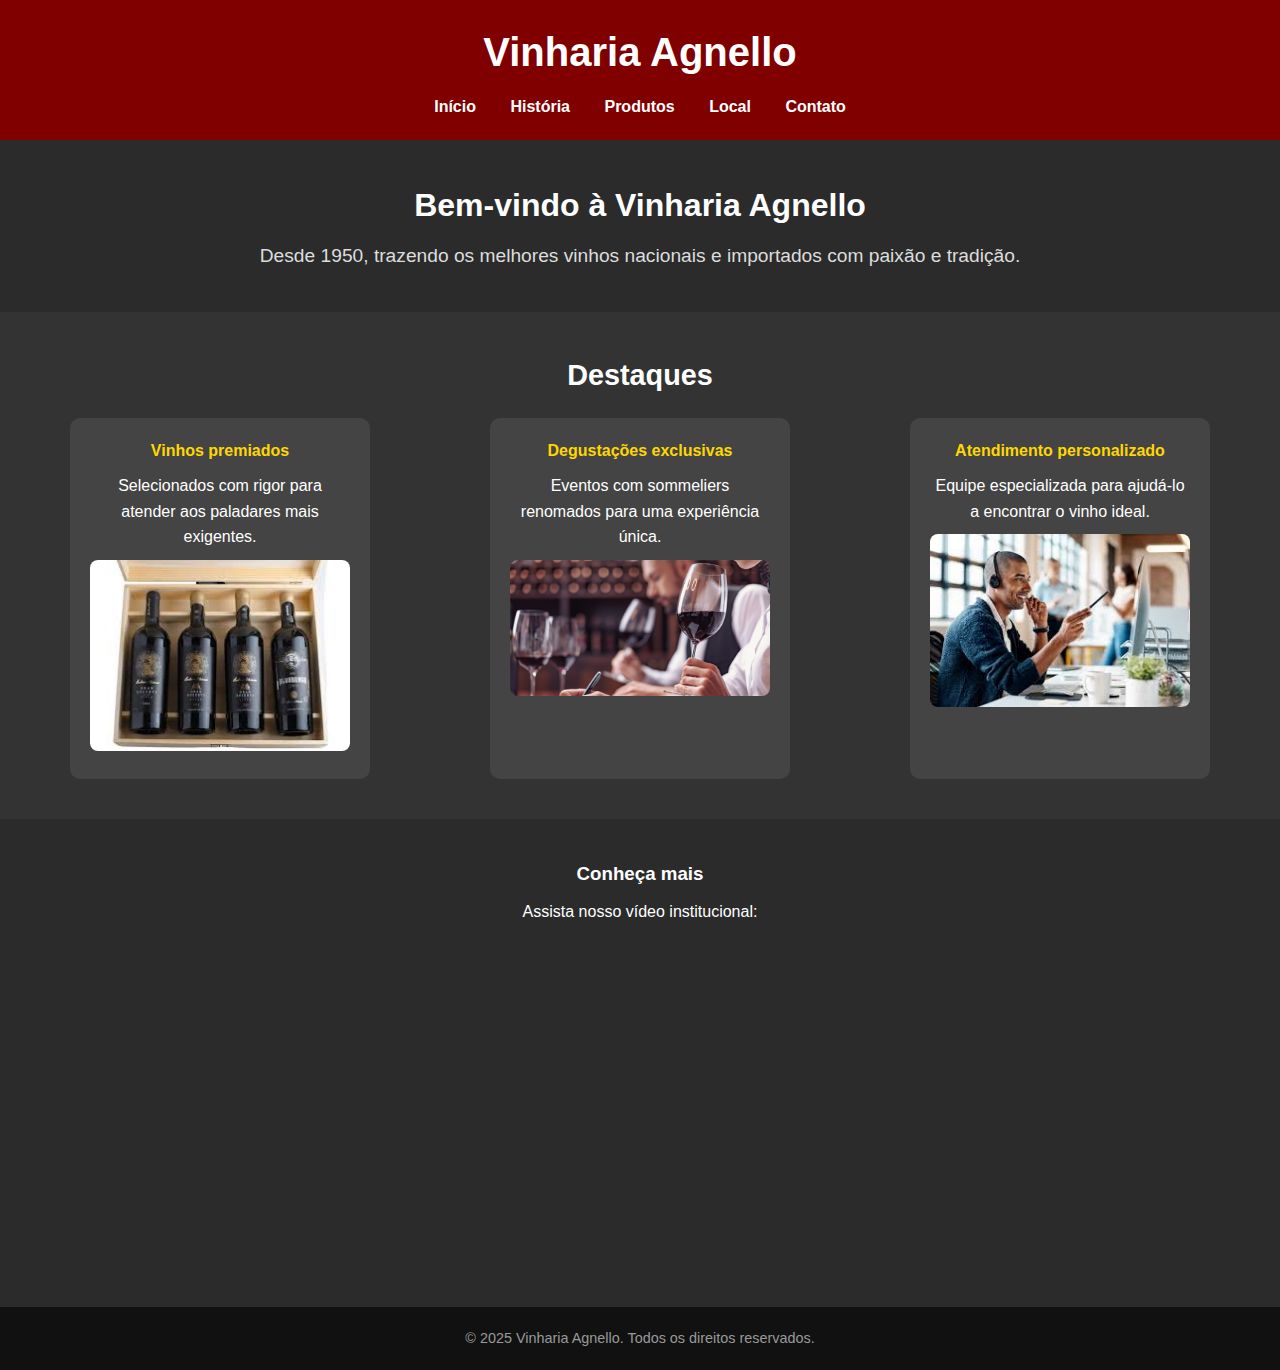
<file: index.html>
<!DOCTYPE html>
<html lang="pt-BR">
<head>
  <meta charset="UTF-8" />
  <meta name="viewport" content="width=device-width, initial-scale=1.0" />
  <meta name="description" content="Site oficial da Vinharia Agnello. Conheça nossa história, produtos e equipe." />
  <meta name="keywords" content="vinho, vinharia, agnello, loja de vinhos" />
  <link rel="stylesheet" href="src/css/style1.css" />

  <title>Vinharia Agnello</title>
</head>
<body>
  <header id="topo">
    <h1>Vinharia Agnello</h1>
    <nav>
      <ul>
        <li><a href="index.html">Início</a></li>
        <li><a href="src/pages/historia.html">História</a></li>
        <li><a href="src/pages/produtos.html">Produtos</a></li>
        <li><a href="src/pages/local.html">Local</a></li>
        <li><a href="src/pages/contato.html">Contato</a></li>
      </ul>
    </nav>
  </header>


  <section id="bem-vindo">
    <h2>Bem-vindo à Vinharia Agnello</h2>
    <p>Desde 1950, trazendo os melhores vinhos nacionais e importados com paixão e tradição.</p>
  </section>

  <section id="destaques">
    <h3>Destaques</h3>
    <div class="cards">
      <div class="card">
        <h4>Vinhos premiados</h4>
        <p>Selecionados com rigor para atender aos paladares mais exigentes.</p>
        <img src="src/assets/imgs/vinho-premiado.png" alt="Vinho Premiado">
      </div>
      <div class="card">
        <h4>Degustações exclusivas</h4>
        <p>Eventos com sommeliers renomados para uma experiência única.</p>
        <img src="src/assets/imgs/degustacao.png" alt="Degustação Exclusiva">
      </div>
      <div class="card">
        <h4>Atendimento personalizado</h4>
        <p>Equipe especializada para ajudá-lo a encontrar o vinho ideal.</p>
        <img src="src/assets/imgs/atendimento.png" alt="Atendimento Personalizado">
      </div>
    </div>
  </section>

  <section id="video">
    <h3>Conheça mais</h3>
    <p>Assista nosso vídeo institucional:</p>
    <iframe width="560" height="315" src="https://youtu.be/Y0tkX4wNwtA?si=3iVfw8DllAxueP6p" title="YouTube video" frameborder="0" allowfullscreen></iframe>
  </section>

  <footer id="rodape">
    <p>&copy; 2025 Vinharia Agnello. Todos os direitos reservados.</p>
  </footer>
</body>
</html>
</file>
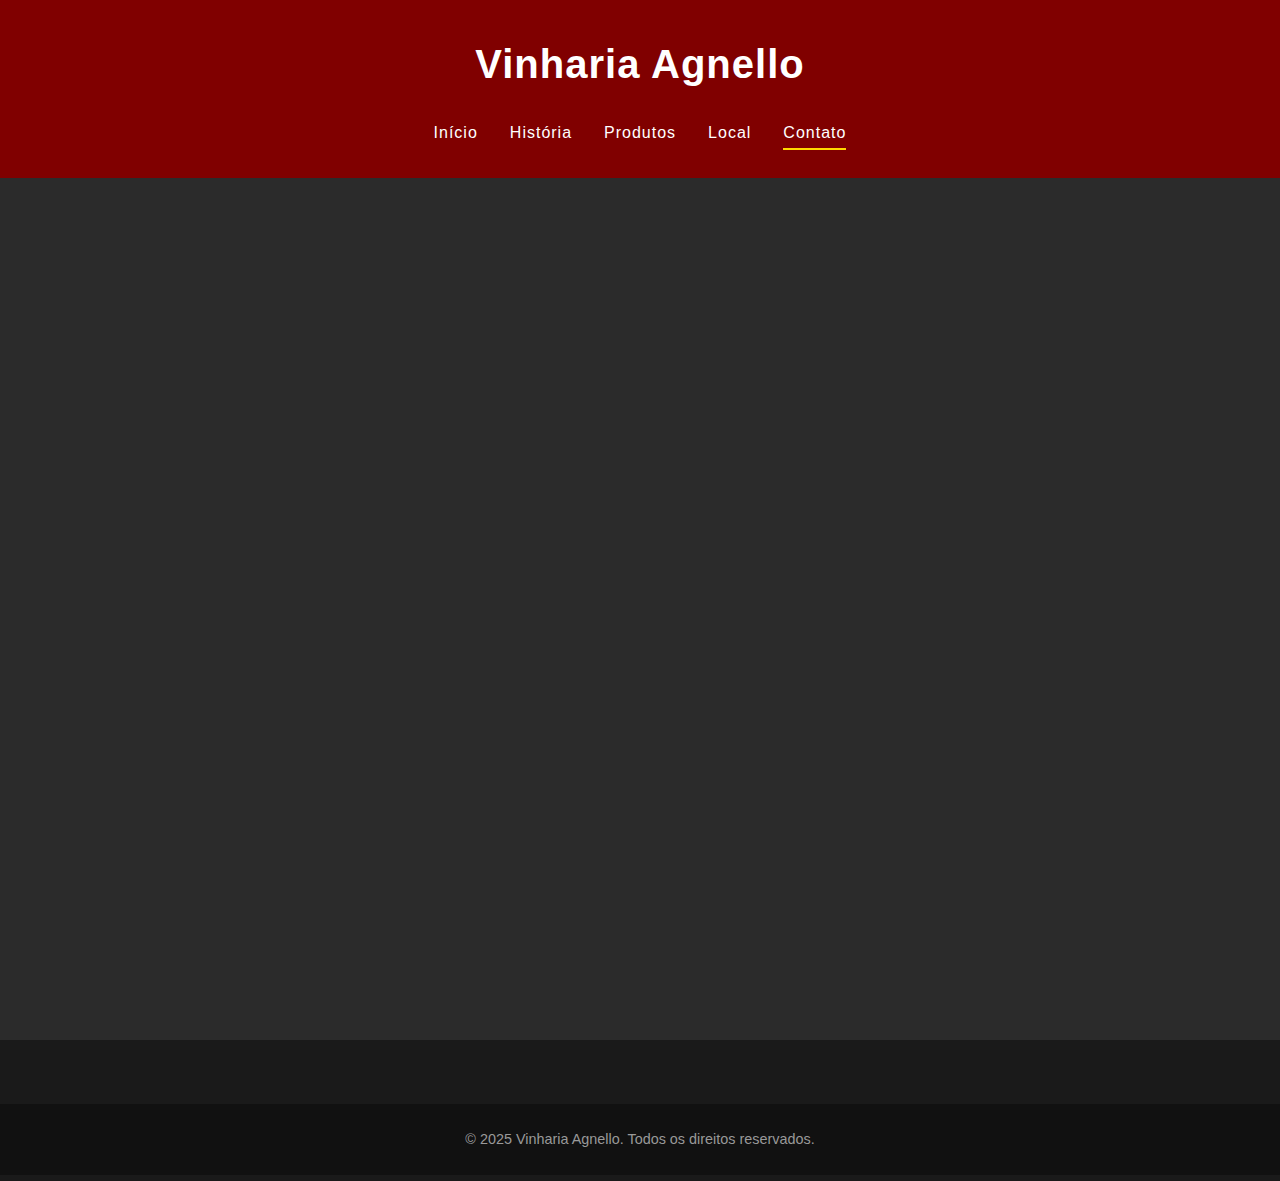
<file: src/pages/contato.html>
<!DOCTYPE html>
<html lang="pt-BR">
<head>
  <meta charset="UTF-8" />
  <meta name="viewport" content="width=device-width, initial-scale=1.0" />
  <meta name="description" content="Entre em contato com a Vinharia Agnello." />
  <meta name="keywords" content="contato, formulário, vinharia" />
  <link rel="stylesheet" href="../css/contato.css" />
  <link href="https://fonts.googleapis.com/css2?family=Playfair+Display:wght@500;700&display=swap" rel="stylesheet">

  <title>Contato | Vinharia Agnello</title>
</head>
<body>
  <header>
    <h1>Vinharia Agnello</h1>
    <nav>
      <ul>
        <li><a href="../../index.html">Início</a></li>
        <li><a href="historia.html">História</a></li>
        <li><a href="produtos.html">Produtos</a></li>
        <li><a href="local.html">Local</a></li>
        <li><a href="contato.html" class="ativo">Contato</a></li>
      </ul>
    </nav>
  </header>

  <main>
    <section class="form-container">
      <h2>Fale Conosco</h2>
      <p>Tem dúvidas ou sugestões? Envie sua mensagem para nossa equipe!</p>
      <form>
        <div class="input-group">
          <label for="nome">Nome</label>
          <input type="text" id="nome" name="nome" placeholder="Seu nome completo" required />
        </div>

        <div class="input-group">
          <label for="email">E-mail</label>
          <input type="email" id="email" name="email" placeholder="seuemail@exemplo.com" required />
        </div>

        <div class="input-group">
          <label for="mensagem">Mensagem</label>
          <textarea id="mensagem" name="mensagem" rows="6" placeholder="Escreva sua mensagem..." required></textarea>
        </div>

        <button type="submit">Enviar Mensagem</button>
      </form>
    </section>
  </main>

  <footer>
    <p>&copy; 2025 Vinharia Agnello. Todos os direitos reservados.</p>
  </footer>
</body>
</html>
</file>
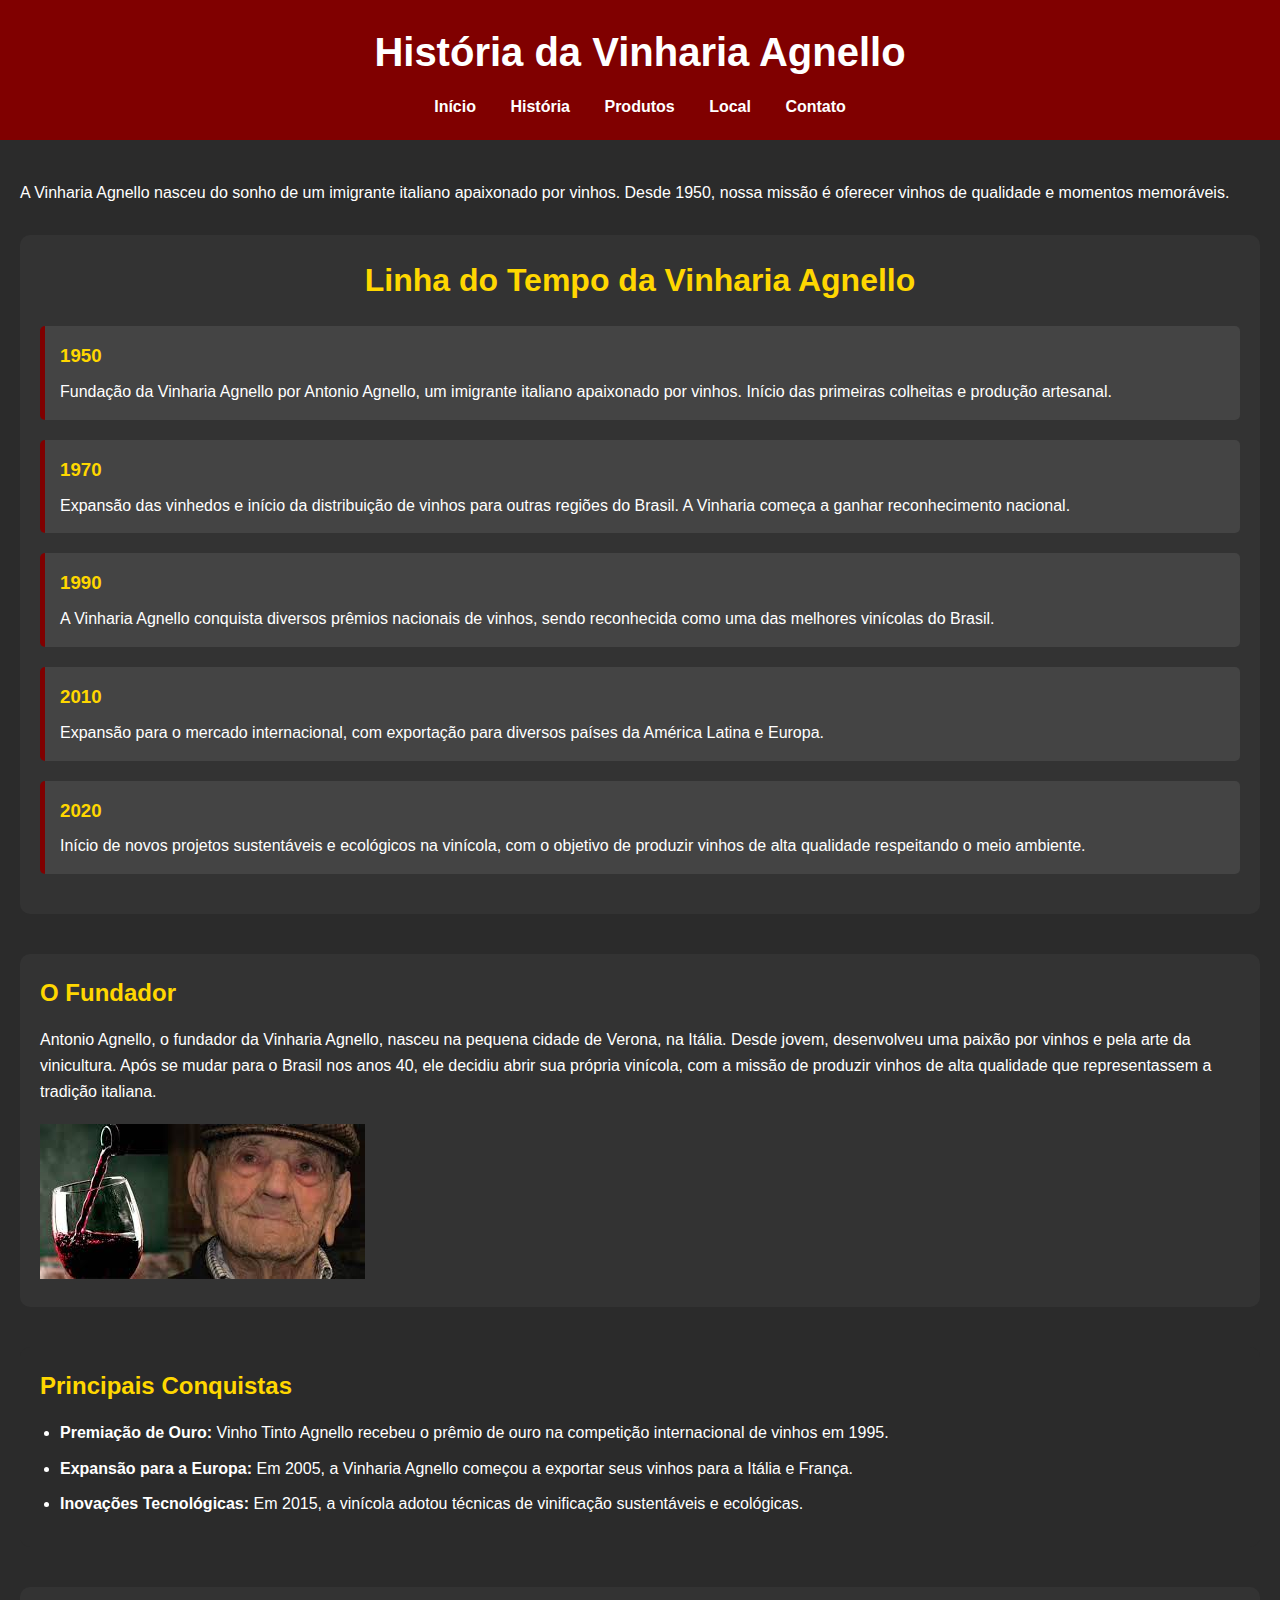
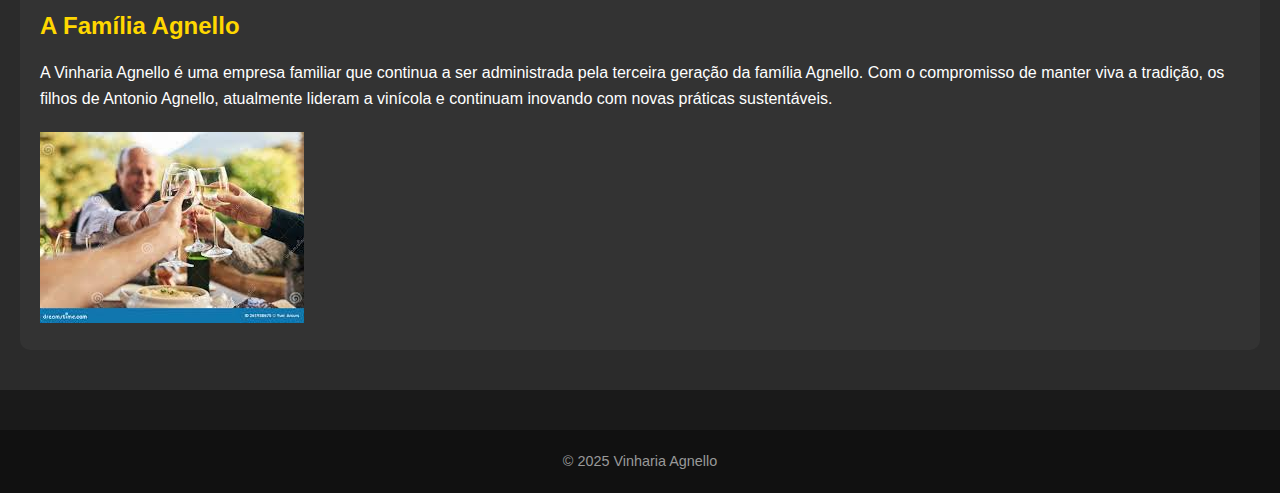
<file: src/pages/historia.html>
<!DOCTYPE html>
<html lang="pt-BR">
<head>
  <meta charset="UTF-8" />
  <meta name="description" content="Conheça a história da Vinharia Agnello." />
  <meta name="keywords" content="vinho, história, tradição, vinharia" />
  <link rel="stylesheet" href="../css/historia.css" />
  <title>História</title>
</head>
<body>
  <header id="header">
    <h1>História da Vinharia Agnello</h1>
    <nav id="nav">
      <ul>
        <li><a href="../../index.html">Início</a></li>
        <li><a href="historia.html">História</a></li>
        <li><a href="produtos.html">Produtos</a></li>
        <li><a href="local.html">Local</a></li>
        <li><a href="contato.html">Contato</a></li>
      </ul>
    </nav>
  </header>

  <div id="history-section">
    <p>A Vinharia Agnello nasceu do sonho de um imigrante italiano apaixonado por vinhos. Desde 1950, nossa missão é oferecer vinhos de qualidade e momentos memoráveis.</p>

    <section id="timeline">
      <h2>Linha do Tempo da Vinharia Agnello </h2>
      <div class="timeline-item">
        <h3>1950</h3>
        <p>Fundação da Vinharia Agnello por Antonio Agnello, um imigrante italiano apaixonado por vinhos. Início das primeiras colheitas e produção artesanal.</p>
      </div>
      <div class="timeline-item">
        <h3>1970</h3>
        <p>Expansão das vinhedos e início da distribuição de vinhos para outras regiões do Brasil. A Vinharia começa a ganhar reconhecimento nacional.</p>
      </div>
      <div class="timeline-item">
        <h3>1990</h3>
        <p>A Vinharia Agnello conquista diversos prêmios nacionais de vinhos, sendo reconhecida como uma das melhores vinícolas do Brasil.</p>
      </div>
      <div class="timeline-item">
        <h3>2010</h3>
        <p>Expansão para o mercado internacional, com exportação para diversos países da América Latina e Europa.</p>
      </div>
      <div class="timeline-item">
        <h3>2020</h3>
        <p>Início de novos projetos sustentáveis e ecológicos na vinícola, com o objetivo de produzir vinhos de alta qualidade respeitando o meio ambiente.</p>
      </div>
    </section>

    <section id="fundador">
      <h2>O Fundador</h2>
      <p>Antonio Agnello, o fundador da Vinharia Agnello, nasceu na pequena cidade de Verona, na Itália. Desde jovem, desenvolveu uma paixão por vinhos e pela arte da vinicultura. Após se mudar para o Brasil nos anos 40, ele decidiu abrir sua própria vinícola, com a missão de produzir vinhos de alta qualidade que representassem a tradição italiana.</p>
      <img src="../assets/imgs/fundador.png" alt="Antonio Agnello" id="founder-image" />
    </section>

    <section id="milestones">
      <h2>Principais Conquistas</h2>
      <ul>
        <li><strong>Premiação de Ouro:</strong> Vinho Tinto Agnello recebeu o prêmio de ouro na competição internacional de vinhos em 1995.</li>
        <li><strong>Expansão para a Europa:</strong> Em 2005, a Vinharia Agnello começou a exportar seus vinhos para a Itália e França.</li>
        <li><strong>Inovações Tecnológicas:</strong> Em 2015, a vinícola adotou técnicas de vinificação sustentáveis e ecológicas.</li>
      </ul>
    </section>

    <section id="familia">
      <h2>A Família Agnello</h2>
      <p>A Vinharia Agnello é uma empresa familiar que continua a ser administrada pela terceira geração da família Agnello. Com o compromisso de manter viva a tradição, os filhos de Antonio Agnello, atualmente lideram a vinícola e continuam inovando com novas práticas sustentáveis.</p>
      <img src="../assets/imgs/familia.png" alt="Família fundadora da Vinharia Agnello" id="family-image" />
    </section>

  </div>

  <footer id="footer">
    <p>&copy; 2025 Vinharia Agnello</p>
  </footer>
</body>
</html>
</file>
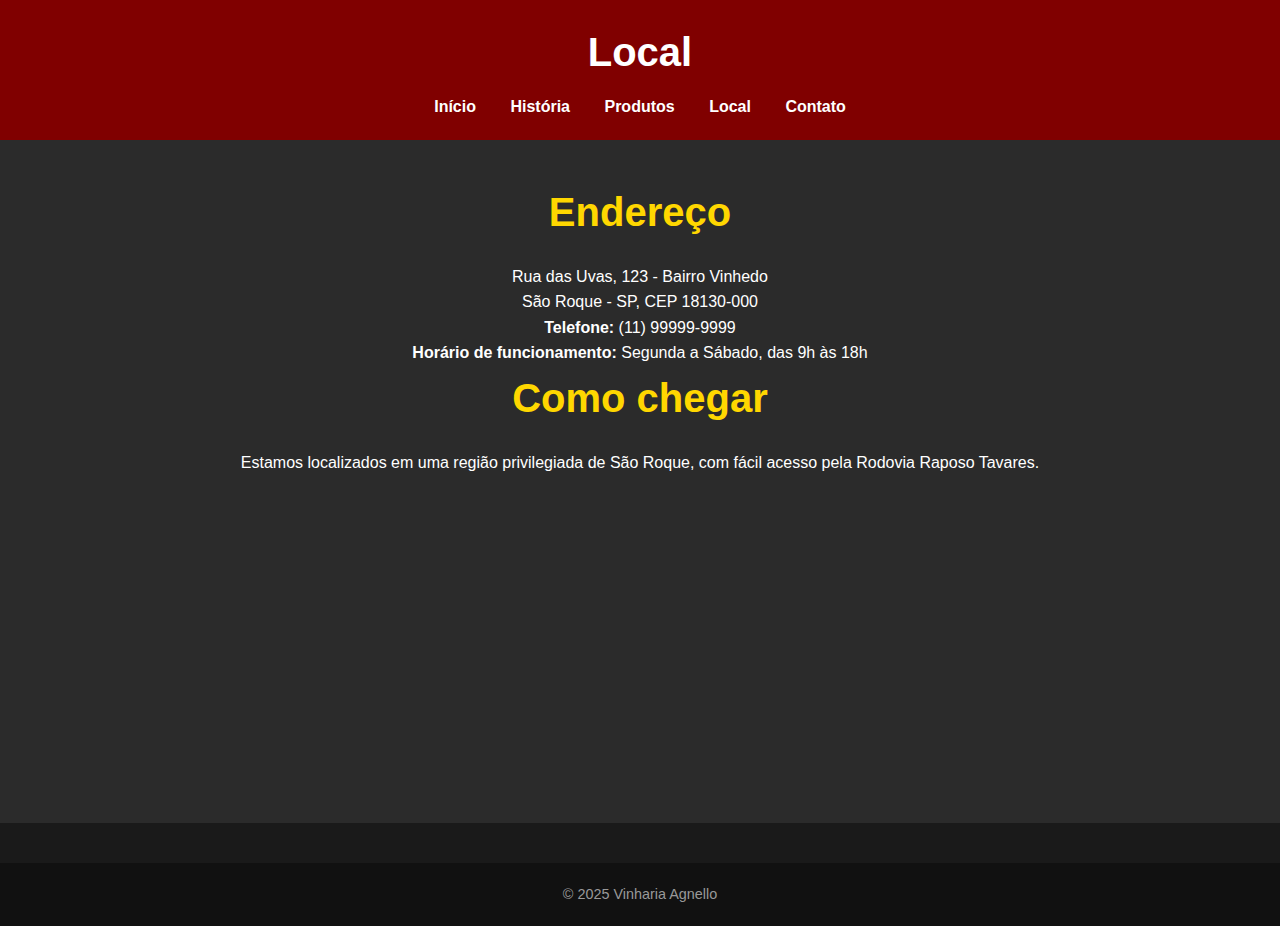
<file: src/pages/local.html>
<!DOCTYPE html>
<html lang="pt-BR">
<head>
  <meta charset="UTF-8" />
  <meta name="description" content="Localização da Vinharia Agnello." />
  <meta name="keywords" content="vinhos, localização, endereço, vinharia" />
  <link rel="stylesheet" href="../css/local.css" />
  <title>Local</title>
</head>
<body>
  <header>
    <h1>Local</h1>
    <nav>
      <ul>
        <li><a href="../../index.html">Início</a></li>
        <li><a href="historia.html">História</a></li>
        <li><a href="produtos.html">Produtos</a></li>
        <li><a href="local.html">Local</a></li>
        <li><a href="contato.html">Contato</a></li>
      </ul>
    </nav>
  </header>

  <main>
    <section>
      <h2>Endereço</h2>
      <p>Rua das Uvas, 123 - Bairro Vinhedo</p>
      <p>São Roque - SP, CEP 18130-000</p>
      <p><strong>Telefone:</strong> (11) 99999-9999</p>
      <p><strong>Horário de funcionamento:</strong> Segunda a Sábado, das 9h às 18h</p>
    </section>

    <section>
      <h2>Como chegar</h2>
      <p>Estamos localizados em uma região privilegiada de São Roque, com fácil acesso pela Rodovia Raposo Tavares.</p>
      <iframe 
        src="https://www.google.com/maps/embed?pb=!1m18!1m12!1m3!1d3656.2952278295075!2d-46.57329658451791!3d-23.592046268148655!2m3!1f0!2f0!3f0!3m2!1i1024!2i768!4f13.1!3m3!1m2!1s0x94ce5cdcb91f0897%3A0x27593d12d1d2a83e!2sRua%20das%20Uvas%2C%20123%20-%20Vinhedo%2C%20SP!5e0!3m2!1spt-BR!2sbr!4v1713184567890!5m2!1spt-BR!2sbr" 
        width="100%" 
        height="300" 
        style="border:0;" 
        allowfullscreen="" 
        loading="lazy" 
        referrerpolicy="no-referrer-when-downgrade">
      </iframe>
    </section>

  </main>

  <footer>
    <p>&copy; 2025 Vinharia Agnello </p>
  </footer>
</body>
</html>
</file>
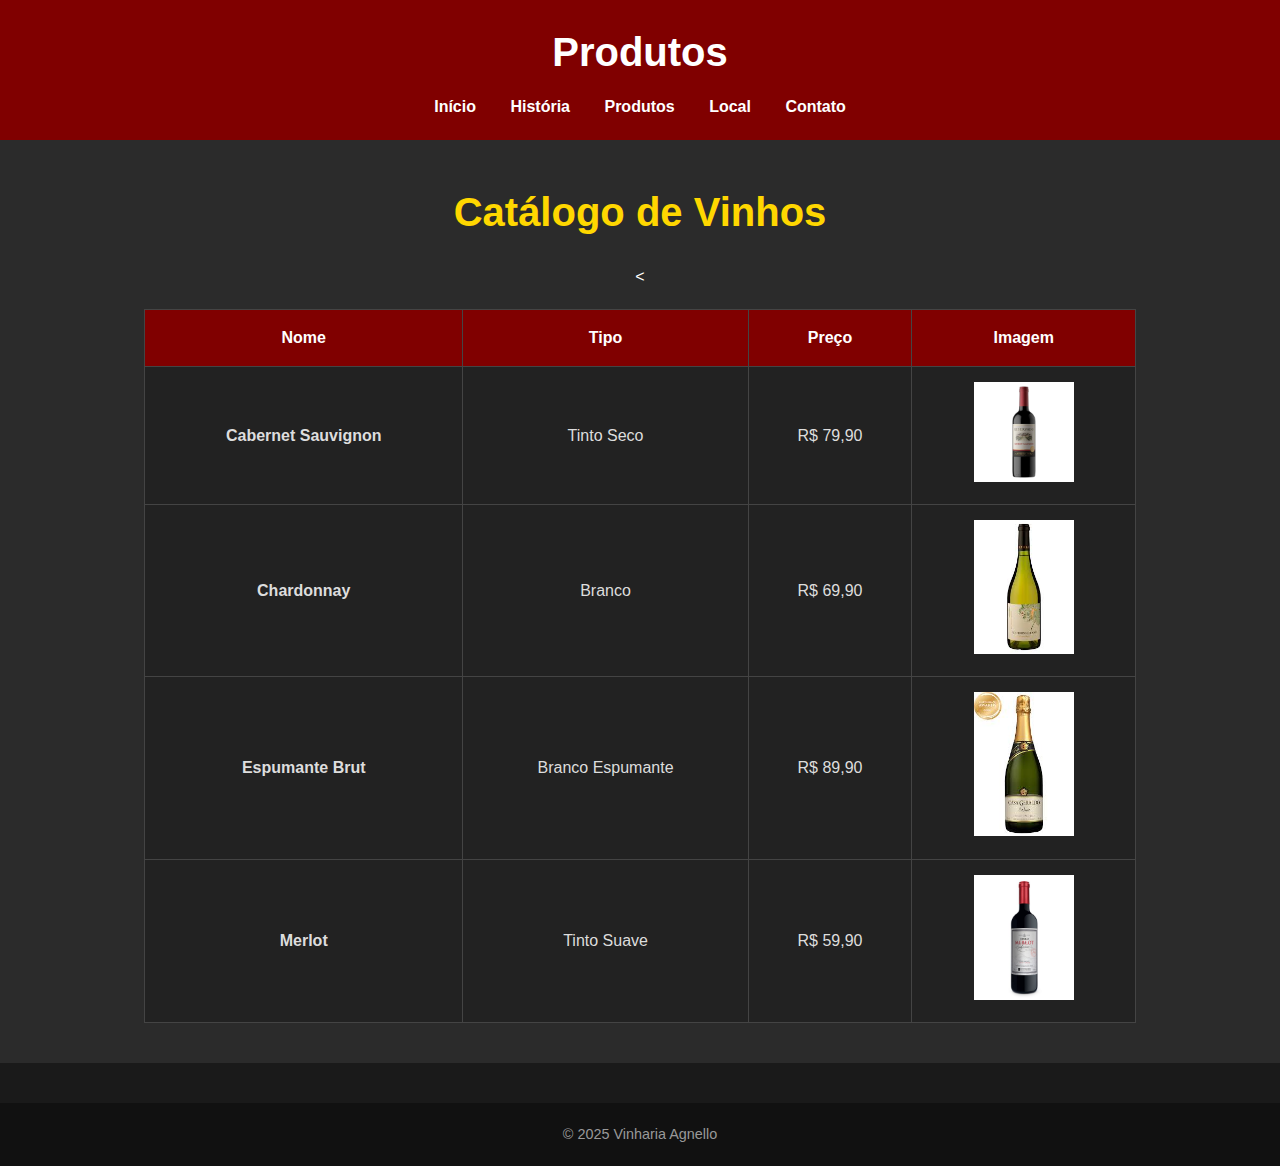
<file: src/pages/produtos.html>
<!DOCTYPE html>
<html lang="pt-BR">
<head>
  <meta charset="UTF-8" />
  <meta name="description" content="Confira os vinhos e produtos da Vinharia Agnello." />
  <meta name="keywords" content="vinhos, produtos, catálogo" />
  <link rel="stylesheet" href="../css/produtos.css" />
  <title>Produtos</title>
</head>
<body>
  <header>
    <h1>Produtos</h1>
    <nav>
      <ul>
        <li><a href="../../index.html">Início</a></li>
        <li><a href="historia.html">História</a></li>
        <li><a href="produtos.html">Produtos</a></li>
        <li><a href="local.html">Local</a></li>
        <li><a href="contato.html">Contato</a></li>
      </ul>
    </nav>
  </header>
  <main>
    <h2>Catálogo de Vinhos</h2>
    <table>
      <thead>
        <tr>
          <th>Nome</th>
          <th>Tipo</th>
          <th>Preço</th>
          <th>Imagem</th>
        </tr>
      </thead>
      <tbody>
        <tr>
          <td>Cabernet Sauvignon</td>
          <td>Tinto Seco</td>
          <td>R$ 79,90</td>
          <td> <img src="../assets/imgs/vinho1.png" width="100"></td>
        </tr>
        <tr>
          <td>Chardonnay</td>
          <td>Branco</td>
          <td>R$ 69,90</td>
          <<td> <img src="../assets/imgs/vinho2.png"  width="100"></td>
        </tr>
        <tr>
          <td>Espumante Brut</td>
          <td>Branco Espumante</td>
          <td>R$ 89,90</td>
          <td> <img src="../assets/imgs/vinho3.png "  width="100"></td>
        </tr>
        <tr>
          <td>Merlot</td>
          <td>Tinto Suave</td>
          <td>R$ 59,90</td>
          <td> <img src="../assets/imgs/vinho4.png"  width="100"></td>
        </tr>
      
      </tbody>
    </table>
  </main>
  <footer>
    <p>&copy; 2025 Vinharia Agnello</p>
  </footer>
</body>
</html>
</file>
<file: src/css/style1.css>
* {
    margin: 0;
    padding: 0;
    box-sizing: border-box;
  }
  
  body {
    font-family: 'Segoe UI', Tahoma, Geneva, Verdana, sans-serif;
    background-color: #1a1a1a;
    color: #fff;
    line-height: 1.6;
  }
  
  #topo {
    background-color: #800000; 
    padding: 20px 0;
    text-align: center;
  }
  
  #topo h1 {
    font-size: 2.5rem;
    margin-bottom: 10px;
  }
  
  #topo nav ul {
    list-style: none;
  }
  
  #topo nav ul li {
    display: inline;
    margin: 0 15px;
  }
  
  #topo nav ul li a {
    text-decoration: none;
    color: #fff;
    font-weight: bold;
    transition: color 0.3s ease;
  }
  
  #topo nav ul li a:hover {
    color: #ffd700; 
  }
  
  #bem-vindo {
    text-align: center;
    padding: 40px 20px;
    background-color: #2b2b2b;
  }
  
  #bem-vindo h2 {
    font-size: 2rem;
    margin-bottom: 10px;
  }
  
  #bem-vindo p {
    font-size: 1.2rem;
    color: #ddd;

  }
  
  #destaques {
    padding: 40px 20px;
    background-color: #333;
  }
  
  #destaques h3 {
    font-size: 1.8rem;
    margin-bottom: 20px;
    text-align: center;
  }
  
  .cards {
    display: flex;
    justify-content: space-around;
    flex-wrap: wrap;
    gap: 20px;
  }
  
  .card {
    background-color: #444;
    border-radius: 10px;
    padding: 20px;
    width: 300px;
    text-align: center;
    transition: transform 0.3s ease, box-shadow 0.3s ease;
  }
  
  .card:hover {
    transform: scale(1.05);
    box-shadow: 0 0 15px rgba(255, 215, 0, 0.4);
  }
  
  .card h4 {
    color: #ffd700;
    margin-bottom: 10px;
  }
  
  .card img {
    width: 100%;
    height: auto;
    border-radius: 8px;
    margin-top: 10px;
  }
  
  #video {
    padding: 40px 20px;
    text-align: center;
    background-color: #2b2b2b;
  }
  
  #video h3 {
    margin-bottom: 10px;
  }
  
  #video iframe {
    margin-top: 20px;
    border: none;
    max-width: 100%;
  }
  
  #rodape {
    background-color: #111;
    color: #999;
    text-align: center;
    padding: 20px 0;
    font-size: 0.9rem;
  }
</file>
<file: src/css/contato.css>
* {
    margin: 0;
    padding: 0;
    box-sizing: border-box;
}

html {
    scroll-behavior: smooth;
}

body {
    font-family: 'Segoe UI', Tahoma, Geneva, Verdana, sans-serif;
    background-color: #1a1a1a;
    color: #fff;
    line-height: 1.6;
    font-size: 16px;
}

header {
    background-color: #800000;
    color: #fff;
    padding: 2rem 1rem;
    text-align: center;
    letter-spacing: 1px;
}

header h1 {
    font-size: 2.5rem;
    font-weight: 700;
}

nav ul {
    display: flex;
    justify-content: center;
    gap: 2rem;
    margin-top: 1.5rem;
    list-style: none;
    flex-wrap: wrap;
}

nav ul li a {
    color: #fff;
    text-decoration: none;
    font-weight: 500;
    position: relative;
    padding: 0.3rem 0;
    transition: color 0.3s ease;
}

nav ul li a::after {
    content: '';
    display: block;
    height: 2px;
    width: 0%;
    background: #ffd700; 
    transition: width 0.4s;
    position: absolute;
    bottom: -4px;
    left: 0;
}

nav ul li a:hover::after,
nav ul li a.ativo::after {
    width: 100%;
}

main {
    display: flex;
    justify-content: center;
    padding: 4rem 1rem;
    background-color: #2b2b2b;
}

.form-container {
    background: #222;
    padding: 3rem 2.5rem;
    border-radius: 20px;
    box-shadow: 0 20px 60px rgba(0, 0, 0, 0.1);
    width: 100%;
    max-width: 700px;
    animation: fadeInUp 1s ease forwards;
    transform: translateY(30px);
    opacity: 0;
}

.form-container h2 {
    font-family: 'Segoe UI', Tahoma, Geneva, Verdana, sans-serif;
    font-size: 2.5rem;
    color: #ffd700; 
    margin-bottom: 1rem;
    text-align: center;
}

.form-container p {
    text-align: center;
    color: #ddd;
    font-size: 1rem;
    margin-bottom: 2rem;
}

.input-group {
    margin-bottom: 2rem;
}

label {
    display: block;
    font-weight: 600;
    margin-bottom: 0.5rem;
    color: #ffd700; 
    font-size: 1rem;
}

input,
textarea {
    width: 100%;
    padding: 1rem;
    border: 1px solid #fff;
    border-radius: 12px;
    background-color: #fff;
    font-size: 1rem;
    transition: border 0.3s, box-shadow 0.3s;
}

input:focus,
textarea:focus {
    border-color: #ffd700; 
    box-shadow: 0 0 0 4px rgba(255, 215, 0, 0.15);
    outline: none;
}

button {
    display: block;
    width: 100%;
    padding: 1rem;
    background: linear-gradient(to right, #800000, #6d2d1f); 
    color: #fff;
    border: none;
    border-radius: 12px;
    font-size: 1rem;
    font-weight: bold;
    text-transform: uppercase;
    letter-spacing: 1px;
    cursor: pointer;
    transition: all 0.3s ease;
}

button:hover {
    background: linear-gradient(to right, #6d2d1f, #800000);
    transform: scale(1.03);
    box-shadow: 0 0 12px rgba(75, 29, 19, 0.3);
}

footer {
    background-color: #111;
    color: #999;
    text-align: center;
    padding: 1.5rem;
    font-size: 0.9rem;
    margin-top: 4rem;
}

@keyframes fadeInUp {
    to {
        opacity: 1;
        transform: translateY(0);
    }
}

@media (max-width: 600px) {
    nav ul {
        flex-direction: column;
        gap: 0.8rem;
    }

    .form-container {
        padding: 2rem 1.5rem;
    }

    .form-container h2 {
        font-size: 2rem;
    }
}
</file>
<file: src/css/historia.css>
* {
    margin: 0;
    padding: 0;
    box-sizing: border-box;
  }
  
  body {
    font-family: 'Segoe UI', Tahoma, Geneva, Verdana, sans-serif;
    background-color: #1a1a1a;
    color: #fff;
    line-height: 1.6;
  }
  
  #header {
    background-color: #800000;
    padding: 20px 0;
    text-align: center;
  }
  
  #header h1 {
    font-size: 2.5rem;
    margin-bottom: 10px;
  }
  
  #nav ul {
    list-style: none;
    margin-top: 10px;
  }
  
  #nav ul li {
    display: inline;
    margin: 0 15px;
  }
  
  #nav ul li a {
    text-decoration: none;
    color: #fff;
    font-weight: bold;
    transition: color 0.3s ease;
  }
  
  #nav ul li a:hover {
    color: #ffd700;
  }
  
  #history-section {
    padding: 40px 20px;
    background-color: #2b2b2b;
  }
  
  #timeline {
    margin-top: 30px;
    padding: 20px;
    background-color: #333;
    border-radius: 10px;
  }
  
  #timeline h2 {
    text-align: center;
    font-size: 2rem;
    margin-bottom: 20px;
    color: #ffd700;
  }
  
  .timeline-item {
    margin-bottom: 20px;
    padding: 15px;
    background-color: #444;
    border-left: 5px solid #800000;
    border-radius: 5px;
  }
  
  .timeline-item h3 {
    color: #ffd700;
    margin-bottom: 8px;
  }
  
  #fundador {
    margin-top: 40px;
    background-color: #333;
    padding: 20px;
    border-radius: 10px;
  }
  
  #fundador h2 {
    color: #ffd700;
    margin-bottom: 15px;
  }
  
  #fundador p {
    margin-bottom: 20px;
  }
  
  #fundador-image {
    width: 100%;
    max-width: 400px;
    display: block;
    margin: 0 auto;
    border-radius: 10px;
  }
  
  #milestones {
    margin-top: 40px;
    background-color: #2b2b2b;
    padding: 20px;
    border-radius: 10px;
  }
  
  #milestones h2 {
    color: #ffd700;
    margin-bottom: 15px;
  }
  
  #milestones ul {
    list-style: disc;
    padding-left: 20px;
  }
  
  #milestones li {
    margin-bottom: 10px;
  }
  
  #familia {
    margin-top: 40px;
    background-color: #333;
    padding: 20px;
    border-radius: 10px;
  }
  
  #familia h2 {
    color: #ffd700;
    margin-bottom: 15px;
  }
  
  #familia p {
    margin-bottom: 20px;
  }
  
  #familia-image {
    width: 100%;
    max-width: 500px;
    display: block;
    margin: 0 auto;
    border-radius: 10px;
  }
  
  #footer {
    background-color: #111;
    color: #999;
    text-align: center;
    padding: 20px 0;
    font-size: 0.9rem;
    margin-top: 40px;
  }
</file>
<file: src/css/local.css>
* {
    margin: 0;
    padding: 0;
    box-sizing: border-box;
  }
  
  body {
    font-family: 'Segoe UI', Tahoma, Geneva, Verdana, sans-serif;
    background-color: #1a1a1a;
    color: #fff;
    line-height: 1.6;
  }
  
  header {
    background-color: #800000;
    padding: 20px 0;
    text-align: center;
  }
  
  header h1 {
    font-size: 2.5rem;
    margin-bottom: 10px;
    color: #fff;
  }
  
  nav ul {
    list-style: none;
    margin-top: 10px;
  }
  
  nav ul li {
    display: inline;
    margin: 0 15px;
  }
  
  nav ul li a {
    text-decoration: none;
    color: #fff;
    font-weight: bold;
    transition: color 0.3s ease;
  }
  
  nav ul li a:hover {
    color: #ffd700;
  }
  
  main {
    padding: 40px 20px;
    background-color: #2b2b2b;
    text-align: center;
  }
  
  main h2 {
    font-size: 2.5rem;
    color: #ffd700;
    margin-bottom: 20px;
  }
  
  .local-info {
    max-width: 600px;
    margin: 0 auto;
    text-align: left;
    background-color: #222;
    padding: 30px;
    border-radius: 10px;
    box-shadow: 0 0 10px #000;
  }
  
  .local-info h3 {
    color: #ffd700;
    margin-bottom: 15px;
  }
  
  .local-info p {
    margin-bottom: 10px;
    color: #ddd;
  }
  
  .map-container {
    margin-top: 20px;
    text-align: center;
  }
  
  .map-container iframe {
    width: 100%;
    max-width: 100%;
    height: 300px;
    border: none;
    border-radius: 8px;
  }
  
  table {
    width: 80%;
    margin: 0 auto;
    border-collapse: collapse;
    margin-top: 20px;
  }
  
  table th,
  table td {
    padding: 15px;
    text-align: center;
    border: 1px solid #444;
  }
  
  table th {
    background-color: #800000;
    color: #fff;
  }
  
  table tr:nth-child(even) {
    background-color: #333;
  }
  
  table tr:hover {
    background-color: #444;
  }
  
  table td {
    background-color: #222;
    color: #ddd;
  }
  
  table td:first-child {
    font-weight: bold;
  }
  
  footer {
    background-color: #111;
    color: #999;
    text-align: center;
    padding: 20px 0;
    font-size: 0.9rem;
    margin-top: 40px;
  }
</file>
<file: src/css/produtos.css>
* {
    margin: 0;
    padding: 0;
    box-sizing: border-box;
  }
  
  body {
    font-family: 'Segoe UI', Tahoma, Geneva, Verdana, sans-serif;
    background-color: #1a1a1a;
    color: #fff;
    line-height: 1.6;
  }
  
  /* Cabeçalho */
  header {
    background-color: #800000;
    padding: 20px 0;
    text-align: center;
  }
  
  header h1 {
    font-size: 2.5rem;
    margin-bottom: 10px;
    color: #fff;
  }
  
  nav ul {
    list-style: none;
    margin-top: 10px;
  }
  
  nav ul li {
    display: inline;
    margin: 0 15px;
  }
  
  nav ul li a {
    text-decoration: none;
    color: #fff;
    font-weight: bold;
    transition: color 0.3s ease;
  }
  
  nav ul li a:hover {
    color: #ffd700;
  }
  
  /* Seção principal */
  main {
    padding: 40px 20px;
    background-color: #2b2b2b;
    text-align: center;
  }
  
  main h2 {
    font-size: 2.5rem;
    color: #ffd700;
    margin-bottom: 20px;
  }
  
  /* Tabela de produtos */
  table {
    width: 80%;
    margin: 0 auto;
    border-collapse: collapse;
    margin-top: 20px;
  }
  
  table th,
  table td {
    padding: 15px;
    text-align: center;
    border: 1px solid #444;
  }
  
  table th {
    background-color: #800000;
    color: #fff;
  }
  
  table tr:nth-child(even) {
    background-color: #333;
  }
  
  table tr:hover {
    background-color: #444;
  }
  
  table td {
    background-color: #222;
    color: #ddd;
  }
  
  table td:first-child {
    font-weight: bold;
  }
  
  /* Rodapé */
  footer {
    background-color: #111;
    color: #999;
    text-align: center;
    padding: 20px 0;
    font-size: 0.9rem;
    margin-top: 40px;
  }
</file>
